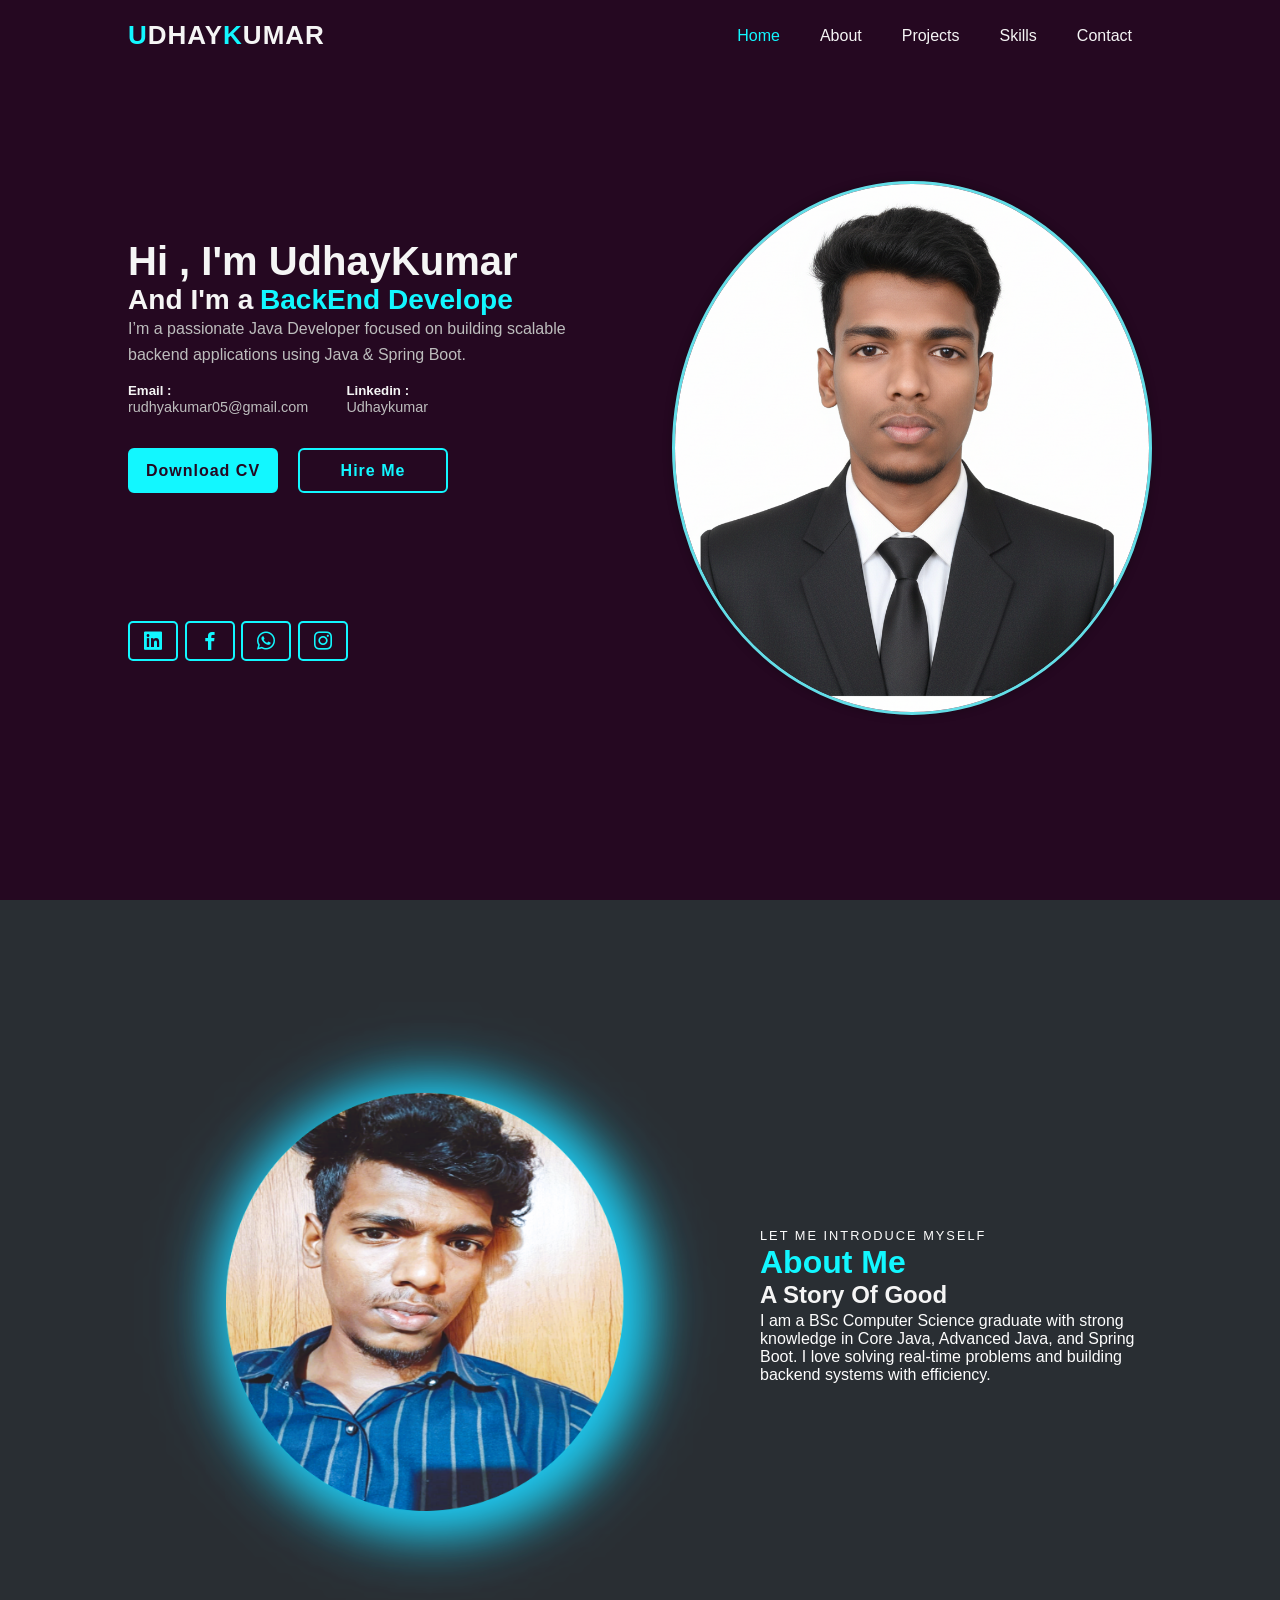
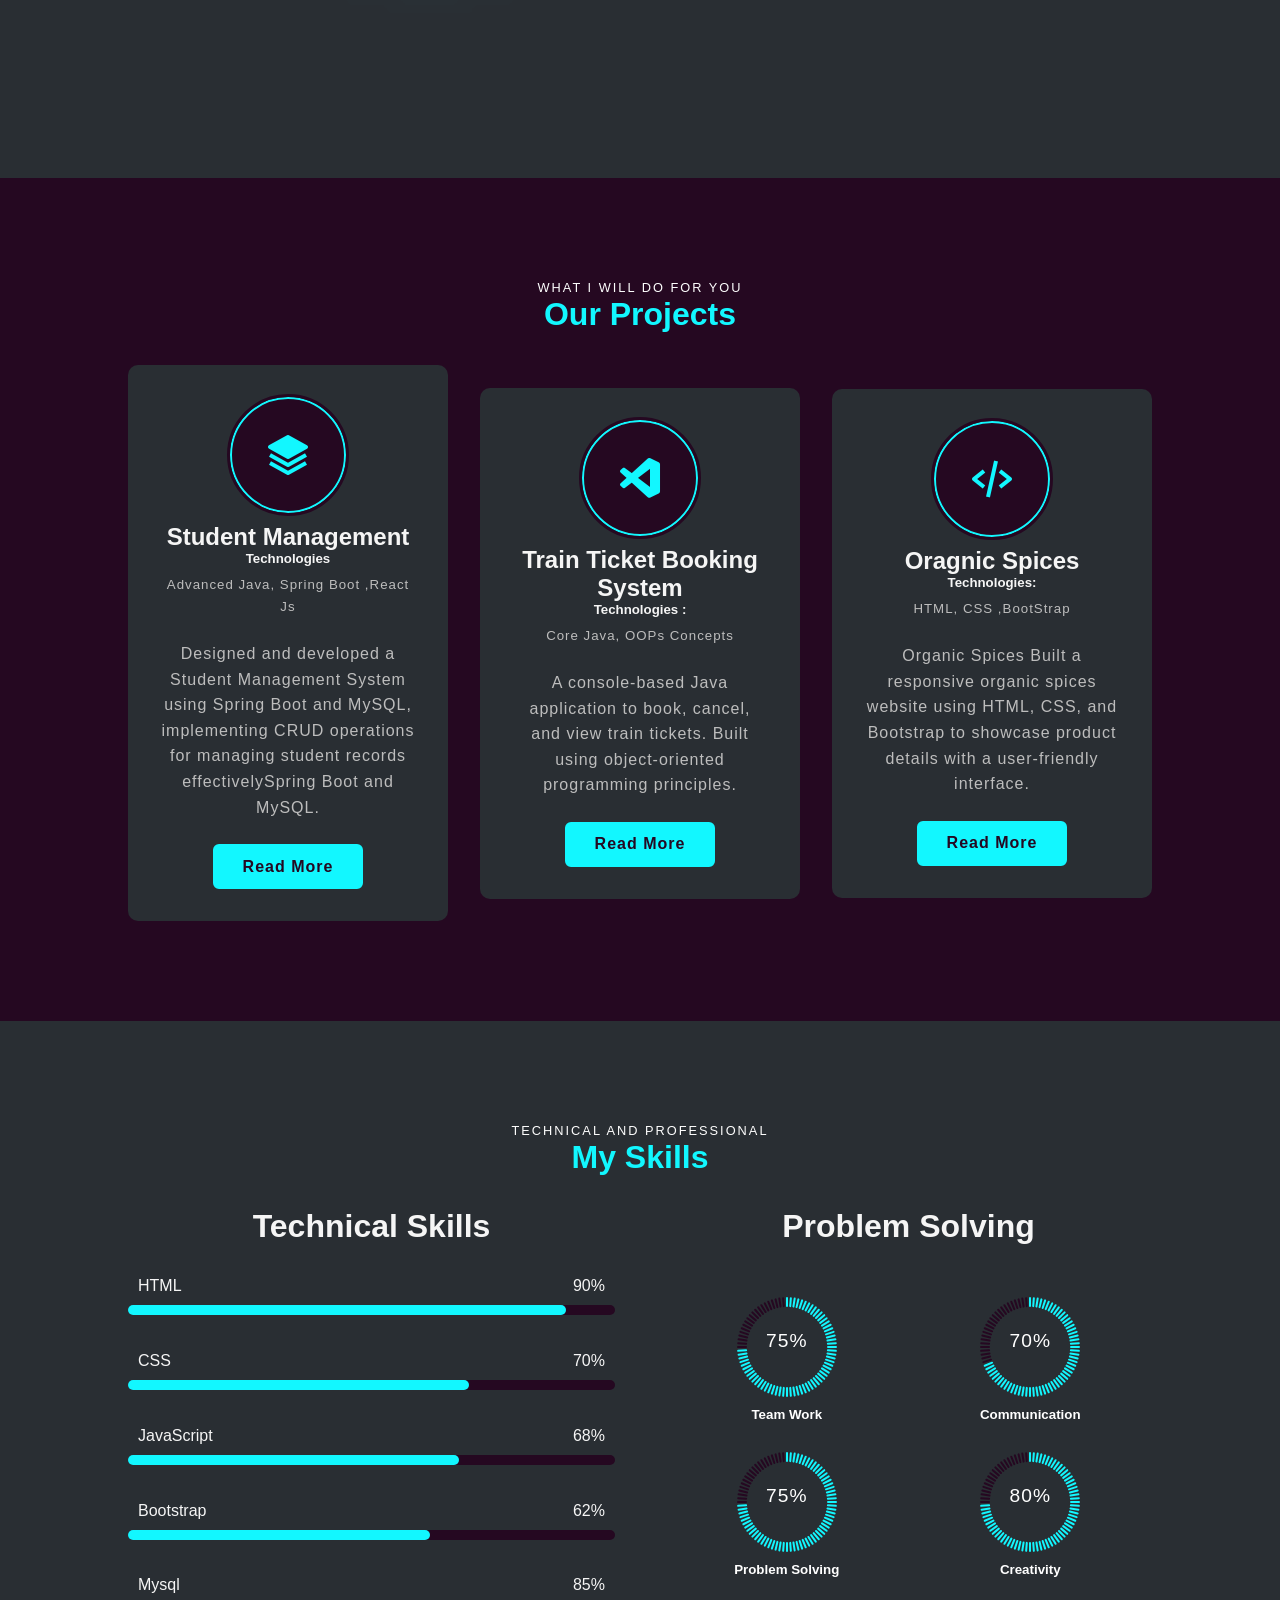
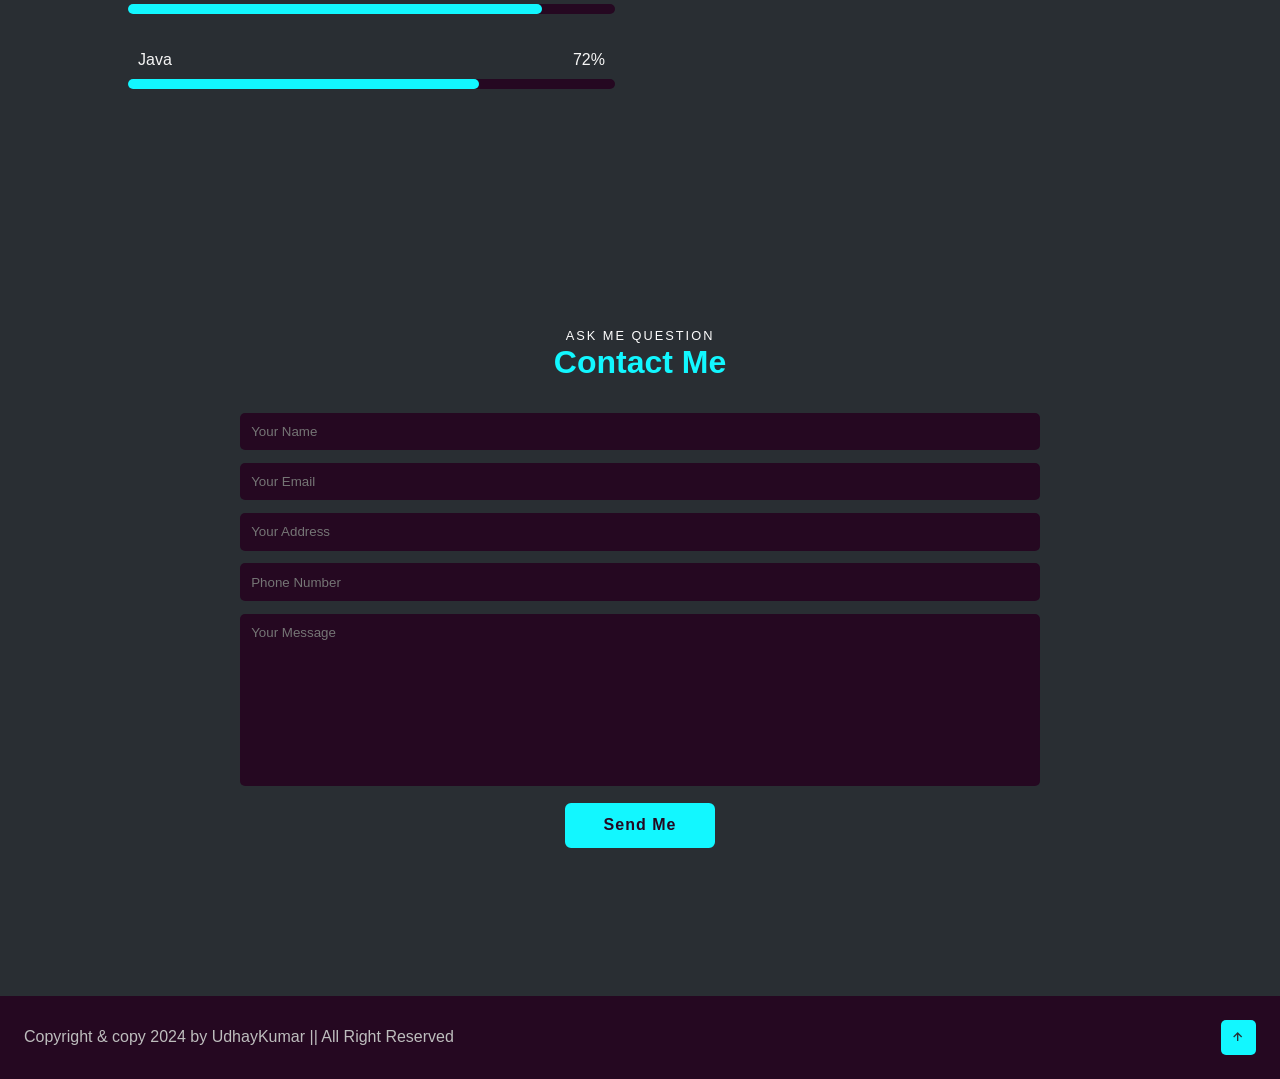
<file: index.html>
<!DOCTYPE html>
<html lang="en">
<head>
    <meta charset="UTF-8">
    <meta name="viewport" content="width=device-width, initial-scale=1.0">
    <link rel="stylesheet" href="Portfolio.css">
    <link href='https://unpkg.com/boxicons@2.1.4/css/boxicons.min.css' rel='stylesheet'>
    <title>Portfolio</title>
</head>
<body>
    <!-- *******HEADER ********* -->
      <header>
        <div class="logo"><span>U</span>DHAY<span>K</span>UMAR</div>
         <ul class="navlist">
            <li><a href="#home">Home</a></li>
            <li><a href="#about">About</a></li>
            <li><a href="#services">Projects</a></li>
            <li><a href="#skills">Skills</a></li>
            <li><a href="#contact">Contact</a></li>
         </ul>
        <div id="menu-icon" class="bx bx-menu"></div>
      </header>
      <!-- ******Home Section******** -->

        <section id="home" class="home">
          <div class="home-content">
            <h1>Hi , I'm UdhayKumar</h1>
            <div class="change-text">
            <h3>And I'm a</h3>
             <h3>
                <span class="word">FrontEnd&nbsp; Developer</span>
                <span class="word">BackEnd&nbsp; Developer</span>
                <span class="word">Java&nbsp; Full Stack&nbsp; Developer</span>
              </h3> 
              </div>
             <p>I’m a passionate Java Developer focused on building scalable backend applications using Java & Spring Boot.

             </p>
            <div class="info-box">
              <div class="email-info">
                <h5>Email :</h5>
                <span>rudhyakumar05@gmail.com</span>
              </div>
              <div class="behance-info">
                <h5>Linkedin :</h5>
                <span>Udhaykumar</span>
              </div>
            </div>
            <div class="btn-box">
              <a href="UdhyaKuamr_Bsc_CS_2023_JavaDeveloper.pdf" class="btn">Download CV</a>
              <a href="#" class="btn">Hire Me</a>
            </div>
            <div class="social-icons">
              <a href="https://www.linkedin.com/in/r-udhay-kumar/" target="_blank"><i class='bx bxl-linkedin-square'></i></a>
              <a href="https://www.facebook.com/profile.php?id=100055450280939" target="_blank"><i class='bx bxl-facebook' ></i></a>
              <a href="http://wa.me/6305179536"><i class='bx bxl-whatsapp' ></i></a>
              <a href="https://www.instagram.com/idiot_udhay_07/" target="_blank"><i class='bx bxl-instagram' ></i></a>
            </div>
          </div>
          <div class="home-image">
            <div class="img-box">
              <img src="photo.png" alt="Photo">
            </div>
          </div>
        </section>


<!-- About Section--------------------------------------------------- -->

  <section id="about" class="about">
    <div class="img-about">
      <img src="Screenshot 2024-07-31 162415.png" alt="photo">
     </div>
    </div>
    
    <div class="about-content">
      <span>Let Me Introduce Myself</span>
      <h2>About Me</h2>
      <h3>A Story Of Good</h3>
      <p>I am a BSc Computer Science graduate with strong knowledge in Core Java, Advanced Java, and Spring Boot. I love solving real-time problems and building backend systems with efficiency.</p>
         <div class="btn-box">
          <!--<a href="#" class="btn">Read More!</a> ---->
         </div>
    </div>

  </section>

<!-- ourservice Section--------------------------------------------------- -->

     <section id="services" class="services">
      <div class="main-text">

        <span>What i will do for you</span>
        <h2>Our Projects</h2>
      </div>

     <div class="section-services">
      <div class="service-box">
        <i class='bx bxs-layer service-icon'></i>
        <h3>Student Management</h3>
        <h5>Technologies <p>Advanced Java, Spring Boot ,React Js</p></h5>
        <p> Designed and developed a Student Management System using Spring Boot and MySQL, implementing
          CRUD operations for managing student records effectivelySpring Boot and MySQL.</p>
           <div class="btn-box service-btn">
           <a href="#" class="btn">Read More</a>
           </div>
      </div>
      <div class="service-box">
        <i class='bx bxl-visual-studio service-icon'></i>
        <h3> Train Ticket Booking System </h3>
        <h5>Technologies :<p>Core Java, OOPs Concepts </p></h5>
        <p>A console-based Java application to book, cancel, and view train tickets. Built using object-oriented programming principles.
        </p>
           <div class="btn-box service-btn">
           <a href="https://github.com/UdhyaKumar-R/RailwayReservationSystem" class="btn">Read More</a>
           </div>
      </div>


      <div class="service-box">
        <i class='bx bx-code-alt service-icon'></i>
        <h3>Oragnic Spices</h3>
        <h5>Technologies:<p>HTML, CSS ,BootStrap</p></h5>
        <p>Organic Spices Built a responsive organic spices website using HTML, CSS, and Bootstrap to showcase
          product details with a user-friendly interface.</p>
           <div class="btn-box service-btn">
           <a href="#" class="btn">Read More</a>
           </div>
      </div>

     </div>

     </section>


<!-- Skills  Section--------------------------------------------------- -->
  
     <section id="skills" class="skills">
      <div class="main-text">
        <span>Technical and professional</span>
        <h2>My Skills</h2>
      </div>
      <div class="skill-main"> 
        <div class="skill-left">
          <h3>Technical Skills</h3>
          <div class="skill-bar">
            <div class="info">
              <p>HTML</p>
              <P>90%</P>
            </div>
            <div class="bar">
              <span class="html"></span>
            </div>
          </div>


          <div class="skill-bar">
            <div class="info">
              <p>CSS</p>
              <P>70%</P>
            </div>
            <div class="bar">
              <span class="css"></span>
            </div>
          </div>

          <div class="skill-bar">
            <div class="info">
              <p>JavaScript</p>
              <P>68%</P>
            </div>
            <div class="bar">
              <span class="javascript"></span>
            </div>
          </div>

          <div class="skill-bar">
            <div class="info">
              <p>Bootstrap</p>
              <P>62%</P>
            </div>
            <div class="bar">
              <span class="bootstrap"></span>
            </div>
          </div>

          <div class="skill-bar">
            <div class="info">
              <p>Mysql</p>
              <P>85%</P>
            </div>
            <div class="bar">
              <span class="mysql"></span>
            </div>
          </div>

          <div class="skill-bar">
            <div class="info">
              <p>Java</p>
              <P>72%</P>
            </div>
            <div class="bar">
              <span class="java"></span>
            </div>
          </div>
        </div>
        <div class="skill-right">
          <h3>Problem Solving</h3>
          <div class="professional">
            <div class="box">
              <div class="circle" data-dots="80" data-percent="75"></div>
              <div class="text">
                <big>75%</big>
                <small>Team Work</small>
              </div>
            </div>
            
            <div class="box">
              <div class="circle" data-dots="80" data-percent="70"></div>
              <div class="text">
                <big>70%</big>
                <small>Communication</small>
              </div>
            </div>

            <div class="box">
              <div class="circle" data-dots="80" data-percent="75"></div>
              <div class="text">
                <big>75%</big>
                <small>Problem Solving</small>
              </div>
            </div>

            <div class="box">
              <div class="circle" data-dots="80" data-percent="75"></div>
              <div class="text">
                <big>80%</big>
                <small>Creativity</small>
              </div>
            </div>

          </div>
        </div>
      </div>
     </section>

     <!-- Contact information-------------------------------------------- -->
         
     <section id="contact" class="contact">
      <div class="main-text">
        <span>Ask Me Question</span>
        <h2>Contact Me</h2>
      </div>
      <form action="#">
        <input type="text" placeholder="Your Name">
        <input type="text" placeholder="Your Email">
        <input type="text" placeholder="Your Address">
        <input type="number" placeholder="Phone Number">
        <textarea name="" id="" cols="30" rows="10" placeholder="Your Message"></textarea>
        <div class="btn-box formBtn">
          <button type="submit" class="btn">Send Me</button>
        </div>
      </form>
     </section>

    <!-- footer-------------------------------------------------------------- -->
        <footer>
       <p>Copyright & copy 2024 by UdhayKumar  || All Right Reserved</p>
       <a href="#home"><i class='bx bx-up-arrow-alt'></i></a>
      </footer>
    <script src="Portfolio.js"></script>
</body>
</html>
</file>
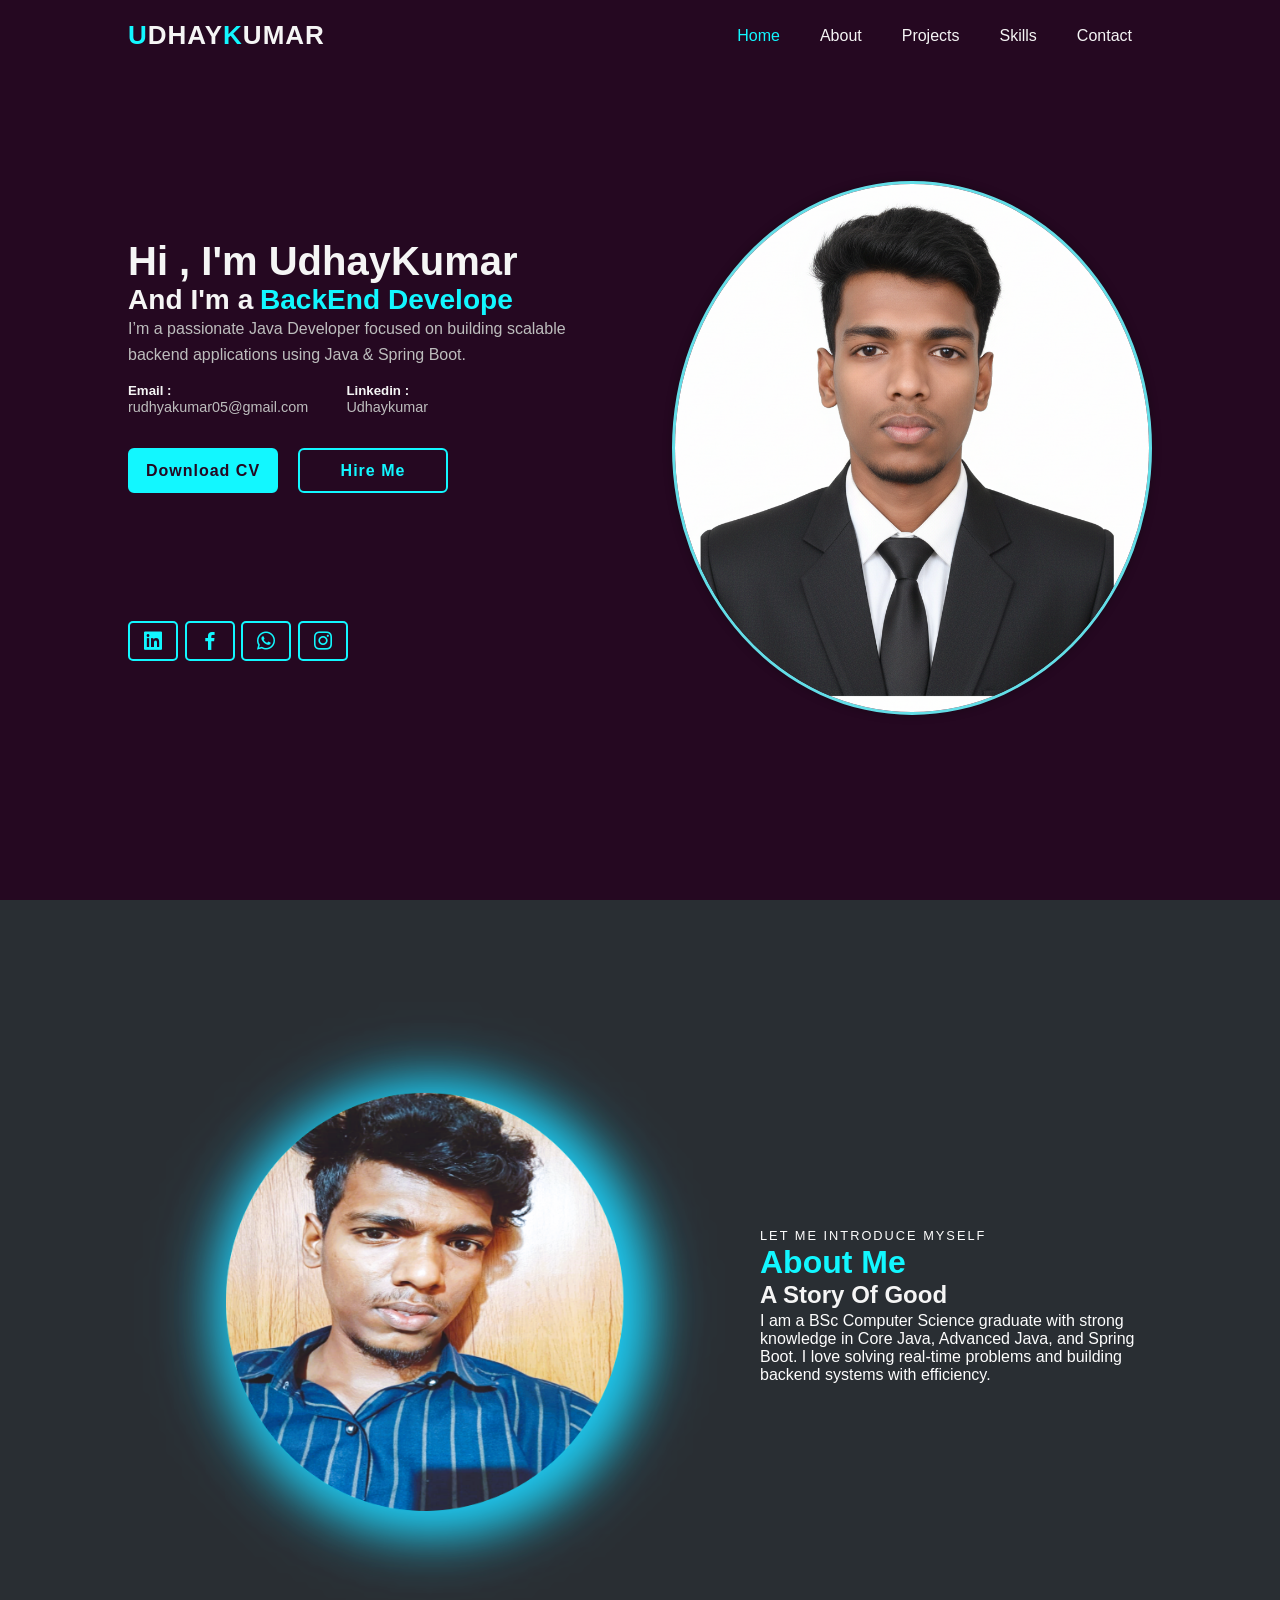
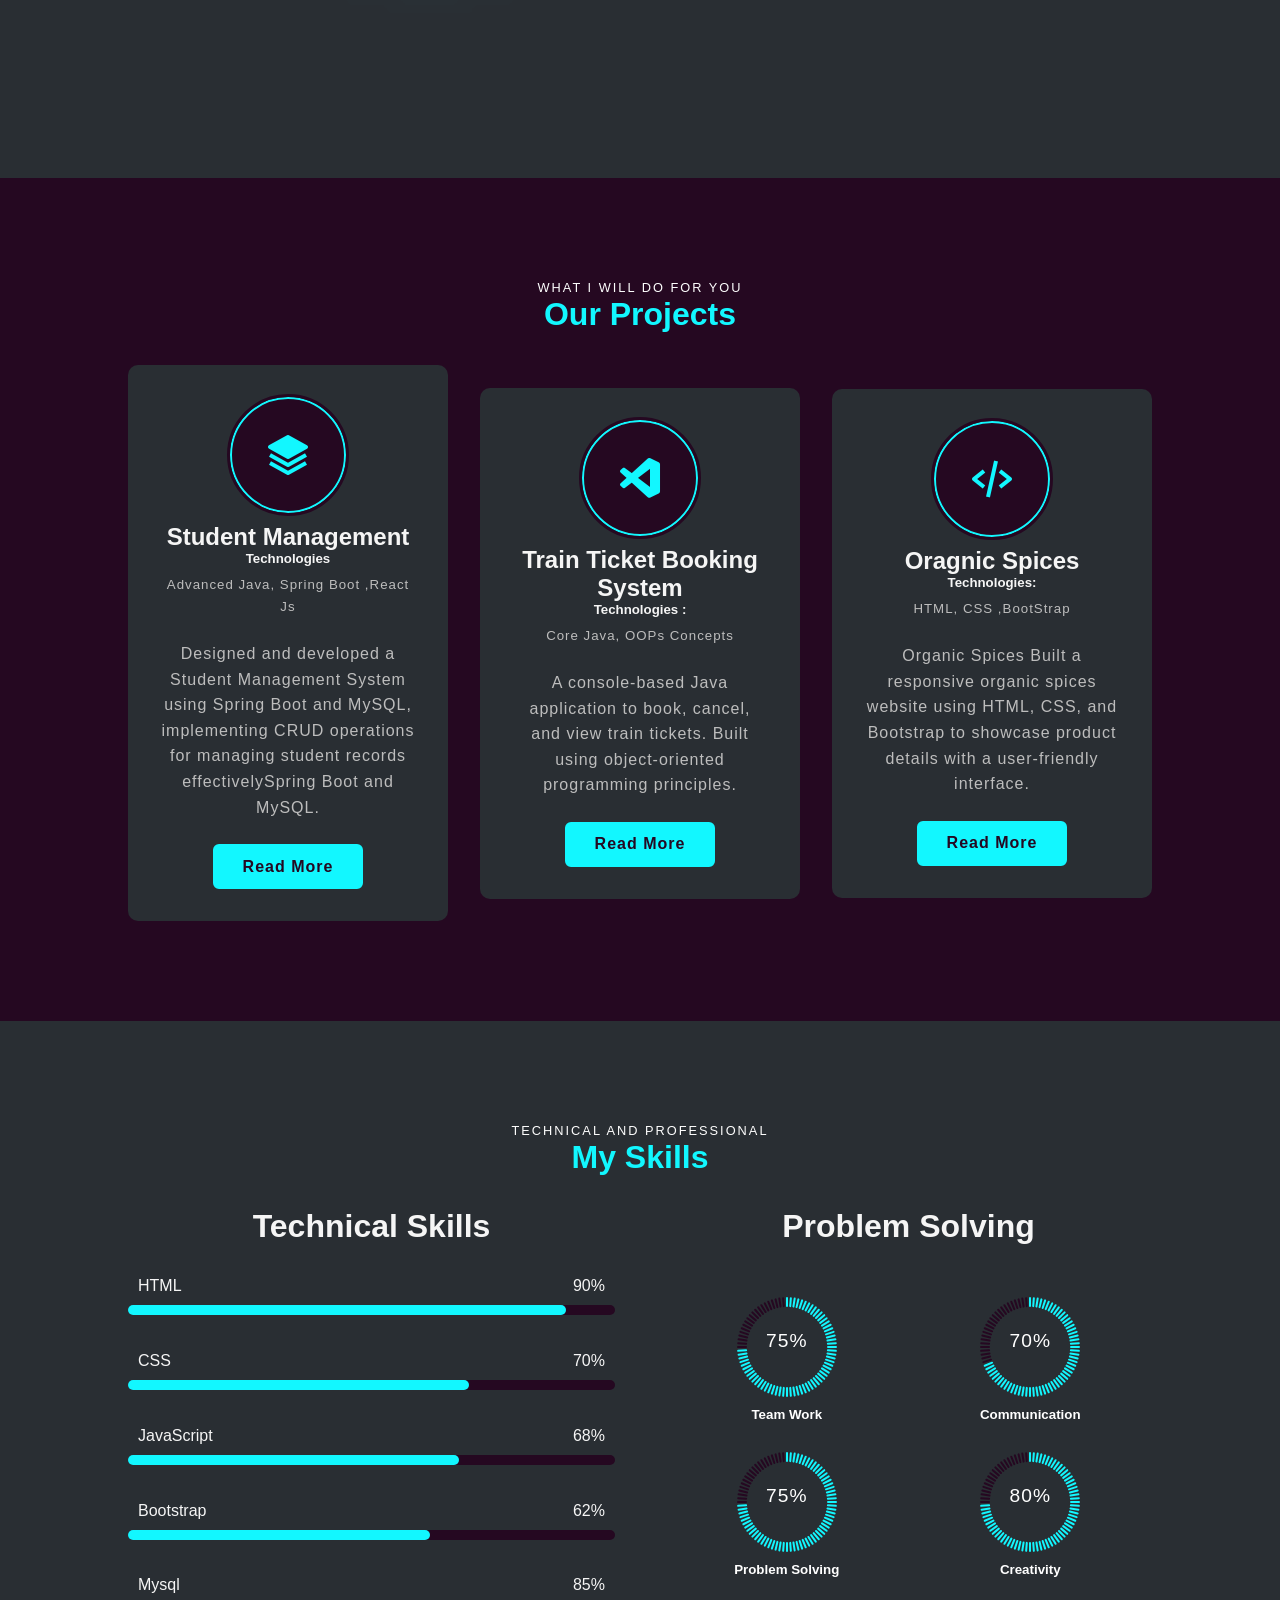
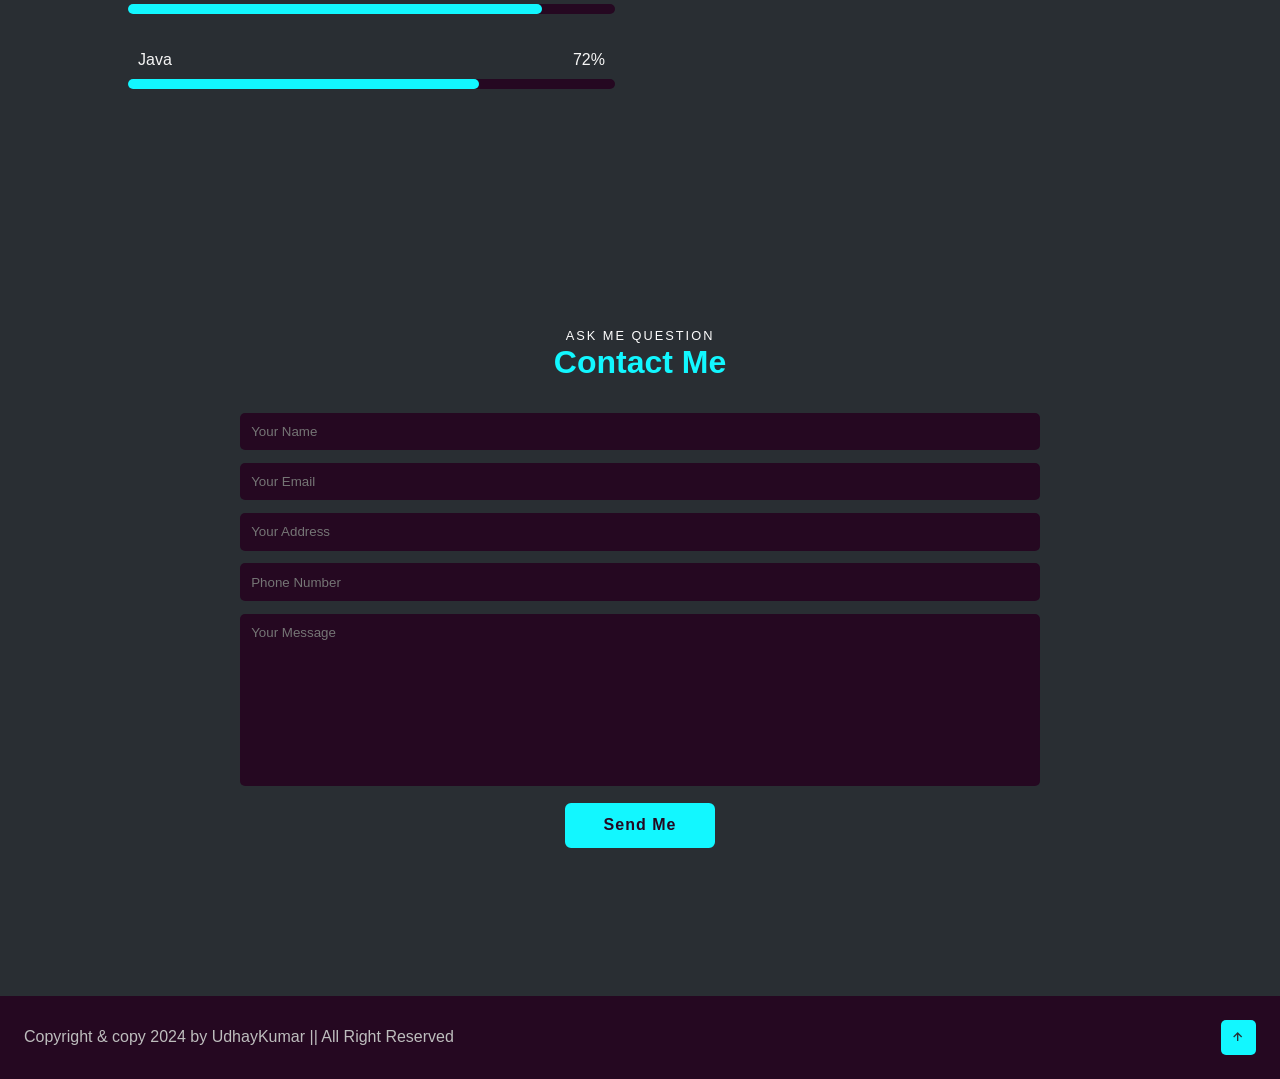
<file: Portfolio.html>
<!DOCTYPE html>
<html lang="en">
<head>
    <meta charset="UTF-8">
    <meta name="viewport" content="width=device-width, initial-scale=1.0">
    <link rel="stylesheet" href="Portfolio.css">
    <link href='https://unpkg.com/boxicons@2.1.4/css/boxicons.min.css' rel='stylesheet'>
    <title>Portfolio</title>
</head>
<body>
    <!-- *******HEADER ********* -->
      <header>
        <div class="logo"><span>U</span>DHAY<span>K</span>UMAR</div>
         <ul class="navlist">
            <li><a href="#home">Home</a></li>
            <li><a href="#about">About</a></li>
            <li><a href="#services">Projects</a></li>
            <li><a href="#skills">Skills</a></li>
            <li><a href="#contact">Contact</a></li>
         </ul>
        <div id="menu-icon" class="bx bx-menu"></div>
      </header>
      <!-- ******Home Section******** -->

        <section id="home" class="home">
          <div class="home-content">
            <h1>Hi , I'm UdhayKumar</h1>
            <div class="change-text">
            <h3>And I'm a</h3>
             <h3>
                <span class="word">FrontEnd&nbsp; Developer</span>
                <span class="word">BackEnd&nbsp; Developer</span>
                <span class="word">Java&nbsp; Full Stack&nbsp; Developer</span>
              </h3> 
              </div>
             <p>I’m a passionate Java Developer focused on building scalable backend applications using Java & Spring Boot.

             </p>
            <div class="info-box">
              <div class="email-info">
                <h5>Email :</h5>
                <span>rudhyakumar05@gmail.com</span>
              </div>
              <div class="behance-info">
                <h5>Linkedin :</h5>
                <span>Udhaykumar</span>
              </div>
            </div>
            <div class="btn-box">
              <a href="UdhyaKuamr_Bsc_CS_2023_JavaDeveloper.pdf" class="btn">Download CV</a>
              <a href="#" class="btn">Hire Me</a>
            </div>
            <div class="social-icons">
              <a href="https://www.linkedin.com/in/r-udhay-kumar/" target="_blank"><i class='bx bxl-linkedin-square'></i></a>
              <a href="https://www.facebook.com/profile.php?id=100055450280939" target="_blank"><i class='bx bxl-facebook' ></i></a>
              <a href="http://wa.me/6305179536"><i class='bx bxl-whatsapp' ></i></a>
              <a href="https://www.instagram.com/idiot_udhay_07/" target="_blank"><i class='bx bxl-instagram' ></i></a>
            </div>
          </div>
          <div class="home-image">
            <div class="img-box">
              <img src="photo.png" alt="Photo">
            </div>
          </div>
        </section>


<!-- About Section--------------------------------------------------- -->

  <section id="about" class="about">
    <div class="img-about">
      <img src="Screenshot 2024-07-31 162415.png" alt="photo">
     </div>
    </div>
    
    <div class="about-content">
      <span>Let Me Introduce Myself</span>
      <h2>About Me</h2>
      <h3>A Story Of Good</h3>
      <p>I am a BSc Computer Science graduate with strong knowledge in Core Java, Advanced Java, and Spring Boot. I love solving real-time problems and building backend systems with efficiency.</p>
         <div class="btn-box">
          <!--<a href="#" class="btn">Read More!</a> ---->
         </div>
    </div>

  </section>

<!-- ourservice Section--------------------------------------------------- -->

     <section id="services" class="services">
      <div class="main-text">

        <span>What i will do for you</span>
        <h2>Our Projects</h2>
      </div>

     <div class="section-services">
      <div class="service-box">
        <i class='bx bxs-layer service-icon'></i>
        <h3>Student Management</h3>
        <h5>Technologies <p>Advanced Java, Spring Boot ,React Js</p></h5>
        <p> Designed and developed a Student Management System using Spring Boot and MySQL, implementing
          CRUD operations for managing student records effectivelySpring Boot and MySQL.</p>
           <div class="btn-box service-btn">
           <a href="#" class="btn">Read More</a>
           </div>
      </div>
      <div class="service-box">
        <i class='bx bxl-visual-studio service-icon'></i>
        <h3> Train Ticket Booking System </h3>
        <h5>Technologies :<p>Core Java, OOPs Concepts </p></h5>
        <p>A console-based Java application to book, cancel, and view train tickets. Built using object-oriented programming principles.
        </p>
           <div class="btn-box service-btn">
           <a href="https://github.com/UdhyaKumar-R/RailwayReservationSystem" class="btn">Read More</a>
           </div>
      </div>


      <div class="service-box">
        <i class='bx bx-code-alt service-icon'></i>
        <h3>Oragnic Spices</h3>
        <h5>Technologies:<p>HTML, CSS ,BootStrap</p></h5>
        <p>Organic Spices Built a responsive organic spices website using HTML, CSS, and Bootstrap to showcase
          product details with a user-friendly interface.</p>
           <div class="btn-box service-btn">
           <a href="#" class="btn">Read More</a>
           </div>
      </div>

     </div>

     </section>


<!-- Skills  Section--------------------------------------------------- -->
  
     <section id="skills" class="skills">
      <div class="main-text">
        <span>Technical and professional</span>
        <h2>My Skills</h2>
      </div>
      <div class="skill-main"> 
        <div class="skill-left">
          <h3>Technical Skills</h3>
          <div class="skill-bar">
            <div class="info">
              <p>HTML</p>
              <P>90%</P>
            </div>
            <div class="bar">
              <span class="html"></span>
            </div>
          </div>


          <div class="skill-bar">
            <div class="info">
              <p>CSS</p>
              <P>70%</P>
            </div>
            <div class="bar">
              <span class="css"></span>
            </div>
          </div>

          <div class="skill-bar">
            <div class="info">
              <p>JavaScript</p>
              <P>68%</P>
            </div>
            <div class="bar">
              <span class="javascript"></span>
            </div>
          </div>

          <div class="skill-bar">
            <div class="info">
              <p>Bootstrap</p>
              <P>62%</P>
            </div>
            <div class="bar">
              <span class="bootstrap"></span>
            </div>
          </div>

          <div class="skill-bar">
            <div class="info">
              <p>Mysql</p>
              <P>85%</P>
            </div>
            <div class="bar">
              <span class="mysql"></span>
            </div>
          </div>

          <div class="skill-bar">
            <div class="info">
              <p>Java</p>
              <P>72%</P>
            </div>
            <div class="bar">
              <span class="java"></span>
            </div>
          </div>
        </div>
        <div class="skill-right">
          <h3>Problem Solving</h3>
          <div class="professional">
            <div class="box">
              <div class="circle" data-dots="80" data-percent="75"></div>
              <div class="text">
                <big>75%</big>
                <small>Team Work</small>
              </div>
            </div>
            
            <div class="box">
              <div class="circle" data-dots="80" data-percent="70"></div>
              <div class="text">
                <big>70%</big>
                <small>Communication</small>
              </div>
            </div>

            <div class="box">
              <div class="circle" data-dots="80" data-percent="75"></div>
              <div class="text">
                <big>75%</big>
                <small>Problem Solving</small>
              </div>
            </div>

            <div class="box">
              <div class="circle" data-dots="80" data-percent="75"></div>
              <div class="text">
                <big>80%</big>
                <small>Creativity</small>
              </div>
            </div>

          </div>
        </div>
      </div>
     </section>

     <!-- Contact information-------------------------------------------- -->
         
     <section id="contact" class="contact">
      <div class="main-text">
        <span>Ask Me Question</span>
        <h2>Contact Me</h2>
      </div>
      <form action="#">
        <input type="text" placeholder="Your Name">
        <input type="text" placeholder="Your Email">
        <input type="text" placeholder="Your Address">
        <input type="number" placeholder="Phone Number">
        <textarea name="" id="" cols="30" rows="10" placeholder="Your Message"></textarea>
        <div class="btn-box formBtn">
          <button type="submit" class="btn">Send Me</button>
        </div>
      </form>
     </section>

    <!-- footer-------------------------------------------------------------- -->
        <footer>
       <p>Copyright & copy 2024 by UdhayKumar  || All Right Reserved</p>
       <a href="#home"><i class='bx bx-up-arrow-alt'></i></a>
      </footer>
    <script src="Portfolio.js"></script>
</body>
</html>
</file>
<file: Portfolio.css>
*{
    padding: 0;
    margin: 0;
    box-sizing: border-box;
    list-style: none;
    scroll-behavior: smooth;
    text-decoration: none;
    font-family: 'popins',sans-serif;
}
:root{
    --text-color:#f5f5f5;
    --hover-color:#12f7ff;
    --bg-color:#250821;
    --secon-bg-color:#292e33;
    --big-font:2.5rem;
    --normal-font:2rem;
    --neon-box-shadow:#0 0 .5rem #12f7ff;
    --h2-font:3rem;
    --font-neon-text-shadow:0 0 10px rgba(18,247,255,0.3),
    0 0 20px rgba(18,247,255,0.3),
    0 0 30px rgba(18,247,255,0.3),
    0 0 40px rgba(18,247,255,0.3),
    0 0 50px rgba(18,247,255,0.3),
    0 0 70px rgba(18,247,255,0.3),
    0 0 80px rgba(18,247,255,0.3),
    0 0 100px rgba(18,247,255,0.3),                          
    0 0 150px rgba(18,247,255,0.3);                            

}



::-webkit-scrollbar{
    height: 0;
    width: .5rem;
}

::-webkit-scrollbar-track{
    background: var(--secon-bg-color);
}
::-webkit-scrollbar-thumb{
    background: var(--hover-color);
    border-radius: 5rem;
}







body{
    font-family: "poppins",sans-serif;
    background-color: var(--bg-color);
    color: var(--text-color);
}
header{
    position: fixed;
    top: 0;
    left: 0;
    z-index: 1000;
    border-bottom: 1px solid transparent;
    display: flex;
    align-items: center;
    justify-content: space-between;
    width: 100%;
  padding: 20px 10%;
}

header.sticky{
    background: var(--secon-bg-color);
    border-bottom: 1px solid var(--secon-bg-color);
    padding: 12px 10%;
}

.logo{
    font-size: 26px;
    font-weight: 700;
    letter-spacing: 1px;
}
span{
    color: var(--hover-color);
}
.navlist{
    display: flex;
}
.navlist a{
    color: var(--text-color);
    font-weight: 500;
    padding: 10px 20px;
}
.navlist a:hover{
    color: var(--hover-color);
    text-shadow:0 0 10px rgba(18,247,255,0.6),
    0 0 20px rgba(18,247,255,0.6),
    0 0 30px rgba(18,247,255,0.6),
    0 0 40px rgba(18,247,255,0.6),
    0 0 50px rgba(18,247,255,0.6),
    0 0 70px rgba(18,247,255,0.6),
    0 0 80px rgba(18,247,255,0.6),
    0 0 100px rgba(18,247,255,0.6),                            
    0 0 150px rgba(18,247,255,0.6); ;
}

.navlist a.active{
    color: var(--hover-color);
}

#menu-icon{
    font-size: 1.8rem;
    z-index: 10001;
    cursor: pointer;
    margin-left: 25px;
    background: var(--hover-color);
    border-radius: 3px;
    color: var(--secon-bg-color);
    display: none;
}
section{
    padding: 100px 10%;
}
.home{
    min-height: 100vh;
    height: 100%;
    width: 100%;
    display: grid;
    grid-template-columns: repeat(2  ,1fr);
    align-items: center;
    grid-gap: 4em;
}
 .home-content{
    max-width: 600px;
}
.home-content h1{
    font-size: var(--big-font);
    font-weight: 700;
}
.change-text{
    font-size: 1.5rem;
    font-weight: 600;
} 
.change-text h3{
  display: inline-flex;
  margin: 0;
  vertical-align: top;
}
 .change-text h3 .word{
    position: absolute;
    display: flex;
    opacity: 0;
}
.change-text h3 .word .letter{
    transform-origin: center center 25px;
}
.change-text h3 .word .letter.out{
    transform: rotateX(90deg);
    transition: 0.32s cubic-bezier(0.6,0,0.7,0.2); 
}
 
.change-text h3 .word .letter.in{
    transition: 0.38s ease;
}
.change-text h3 .word .letter.behind{
   transform: rotateX(-90deg);
}  
.home-content p{
  color: #bdbdbd;
  line-height: 1.6;
}
.info-box{
    display: inline-flex;
    justify-content: space-between;
    align-items: center;
    width: 300px;
    margin: 1rem 0 2rem;
}
.info-box span{
    font-size: .9rem;
    color: #bdbdbd;
}
/* **************Btn ************** */
.btn-box{
    display: flex;
    justify-content: space-between;
    width: 320px;
    height: 45px;
}
.btn-box .btn{
    display: inline-flex;
    justify-content: center;
    align-items: center;
    width:150px;
    height: 100%;
    background: var(--hover-color);
    color: var(--bg-color);
    font-size: 1rem;
    letter-spacing: 1px;
    font-weight:600 ;
    transition: .6s;
    box-shadow: var(--neon-box-shadow);
    border-radius: 6px;
    position: relative; overflow: hidden;
    z-index: 1;
    border: 2px solid var(--hover-color);
}
.btn:hover{
    color: var(--hover-color);
}
.btn::before{
    content: "";
    position: absolute;
    top: 0;
    left: 0;
    background: var(--bg-color);
    width: 0;
    height: 100%;
    z-index: -1;
    transition: .4s;
}
.btn:hover::before{
    width: 100%;
}
.btn:nth-child(2){
    background: var(--bg-color);
    color: var(--hover-color);
}
.btn:nth-child(2):hover{
color: var(--bg-color);
}
.btn:nth-child(2)::before{
    background: var(--hover-color);
}
/* **************ICONS*************** */
.social-icons{
    margin-top:8rem ;
    display: flex;
    justify-content: space-between;
    width: 220px;
    height: 40px;
}

.social-icons a{
    display: inline-flex;
    width:50px;
    height: 100%;
    justify-content: center;
    align-items: center;
    background:var(--bg-color);
    color: var(--hover-color);
    border: 2px solid var(--hover-color);
    transition: .6s;
    box-shadow: 0 0 0.3rem0#12f7ff;
    border-radius: 5px;
    position: relative;
    z-index: 1;
    overflow: hidden;
}
.social-icons a i{
    font-size: 1.5rem;
}

.social-icons a:hover{
    color:var(--bg-color);
}

.social-icons a::before{
    content: "";
    position: absolute;
    left: 0;
    top: 0;
    width: 0;
    height: 100%;
    background: var(--hover-color);
    transition:.6s;
    z-index: -1;

}
.social-icons a:hover::before{
    width: 100%;
}


.home-image{
    position: relative;
}
.img-box{
    text-align: end;
}
.img-box img{
    width: 100%;
}
 .img-box img {
  width: 100%;       /* adjust size as you like */
  height: 100%;      /* make height equal to width for perfect circle */
  border-radius: 50%; /* makes the image round */
  object-fit: cover;  /* keeps image properly cropped inside circle */
  border: 3px solid #63dee7; /* optional white border */
  box-shadow: 0 0 10px rgba(0, 0, 0, 0.3); /* optional shadow */
} 






/* ********ABOUT ME****************** */

.about{
    display: flex;
    justify-content: center;
    align-items: center;
    grid-gap: 2em;
    background: var(--secon-bg-color);
}

.about .img-about{
    text-align: center;
    position: relative;
}
.about .img-about img{
    max-width: 600px;
}
.about-content span{
    color: #fdfdfd;
    font-size: .8rem;
    font-weight: 200;
    letter-spacing: 2px;
    text-transform: uppercase;
}
.about-content h2{
    color: var(--hover-color);
    font-weight: 700;
    font-size: var(--normal-font);
}
.about-content h3{
    font-weight: 600;
    font-size: 1.5rem;
    margin-bottom: .2rem;
}
.about-content p{
    color: #fdfdfd;
    font-weight: 300;
    margin-bottom: 1.5rem;
}


/* **********Services**************** */

.main-text{
    width: 100%;
    text-align: center;
    margin-bottom: 2rem;
    color: var(--hover-color);
}

.main-text h2{
    font-weight: 700;
    font-size: var(--normal-font);
}
.main-text span{
    color: #fdfdfd;
    font-size: .8rem;
    font-weight: 200;
    letter-spacing: 2px;
    text-transform: uppercase;
}

 .section-services{
  display: flex;
  justify-content: center;
  align-items: center;
  flex-wrap: wrap;
  grid-gap: 2rem;
}

.section-services .service-box{
    flex: 1  1  18rem;
    padding: 2rem 2rem 2rem;
    text-align: center;
    background: var(--secon-bg-color);
    transition: transform .4s;
    border-radius: 10px;
}
.service-btn{
  width:auto;
  justify-content: center;
}
.service-box:hover{
    transform: translateY(-.7rem);
}
.service-icon{
    border: 2px solid var(--hover-color);
    padding: 2rem;
    background: var(--bg-color);
    display: flex;
    align-items: center;
    font-size: 3rem;
    border-radius: 50%;
    position: relative;
    color: var(--hover-color);
    box-shadow: var(--neon-box-shadow);
    outline: 3px solid var(--bg-color);
}
.service-box h3{
  margin-top: 10px;
  font-size: 1.5rem;
}
.service-box p{
    margin: .5rem 0 1.5rem 0;
    font-weight: 300;
    letter-spacing: 1px;
    color: #bdbdbd;
    line-height: 1.6;
}



/* Skills ****************************************************** */


.skills{
    background: var(--secon-bg-color);
}

.skill-main{
    width: 100%;
    display: grid;
    grid-template-columns: repeat(2,1fr);
    grid-row-gap: 30px;
     grid-column-gap: 50px; 
}
 .skill-bar{
    margin-bottom: 2.3rem;
 }

 .skill-main h3{
    margin-bottom: 2rem;
    font-size: var(--normal-font);
    text-align: center;
 }
 .skill-left .skill-bar .info{
    display: flex;
    justify-content: space-between;
    align-items: center;
    padding: 0 10px;
 }
 .skill-left .skill-bar .bar{
    width: 100%;
    height: 10px;
    background-color: var(--bg-color);
    border-radius: 25px;
    margin-top: 10px;
    position: relative;
 }
 .skill-bar .bar span{
    width: 50%;
    height: 100%;
    position: absolute;
    left: 0;
    background: var(--hover-color);
    border-radius: 25px;
    box-shadow: var(--neon-box-shadow);
 }
 .skill-bar .bar .html{
    width: 90%;
    animation: html 3s;
 }
 .skill-bar .bar .css{
    width: 70%;
    animation: css 3s;
 }
 .skill-bar .bar .javascript{
    width: 68%;
    animation: javascript 4s;
 }
 .skill-bar .bar .bootstrap{
    width: 62%;
    animation: bootstrap 5s;
 }
 .skill-bar .bar .mysql{
    width: 85%;
    animation: mysql 6s;
 }
 .skill-bar .bar .java{
    width: 72%;
    animation: java 7s;
 }

 
 @keyframes html{
    0%{
        width: 0%;
    }
    100%{
        width: 90%;
    }
 }
 @keyframes css{
    0%{
        width: 0%;
    }
    100%{
        width: 70%;
    }
 }
 
 @keyframes javascript{
    0%{
        width: 0%;
    }
    100%{
        width: 68%;
    }
 }
 
 @keyframes bootstrap{
    0%{
        width: 0%;
    }
    100%{
        width: 62%;
    }
 }
 
 @keyframes mysql{
    0%{
        width: 0%;
    }
    100%{
        width: 85%;
    }
 }
 
 @keyframes java{
    0%{
        width: 0%;
    }
    100%{
        width: 72%;
    }
 }


 /* Professional skills********************************* */
 .professional{
    display: grid;
    grid-template-columns: 1fr 1fr;
 }
 .box{
    position: relative;
    margin: 10px 0;
    flex: 1 1 15rem;
    
 }
  .box .text {
    text-align: center;
    color: #fff;
    font-size: 1rem;
 }
 .box .text big{
   font: 400;
   letter-spacing: 1px;
   position: absolute;
   top: 40%;
   left: 50%;
   transform: translate(-50% ,-50%);
 }
 .box .text small{
    display: block;
    font-weight: 600;
 } 
 .circle{
    width: 100%;
    height: 120px;
    display: flex;
    justify-content: center;
    align-items: center;
}
.circle .points{
    width: 2px;
    height: 10px;
    background-color: var(--bg-color);
    position: absolute;
    border-radius: 3px;
   transform: rotate(calc(var(--i)*var(--rot))) translateY(-45px);
}
.points.marked{
    animation: glow 0.04s linear forwards ;
    animation-delay: calc(var(--i)*0.05s);
}

@keyframes glow{
    0%{
        background: var(--bg-color);
        box-shadow: none;
    }
    100%{
        background: var(--hover-color);
        box-shadow: var(--neon-box-shadow);
    }
}

/* *******************Contact************************* */
.contact{
    background: var(--secon-bg-color);
    width: 100%;
}
.contact form{
    text-align: center;
    max-width: 50rem;
    margin: 1rem auto;
    margin-bottom: 3rem;
}
.contact form input,
.contact form textarea{
    width: 100%;
    color: var(--text-color);
    background: var(--bg-color);
    margin-bottom: .8rem;
    border: none;
    border-radius: 5px;
    padding: .7rem;
}
.contact form textarea{
    resize: none;
}
.formBtn{
    display: flex;
    justify-content: center;
    width: 100%;
}


/* footer***************************************************** */


footer{
    padding: 1.5rem;
    display: flex;
    align-items: center;
    justify-content: space-between;
}

footer p{
    color: #bdbdbd;
}

footer a{
    display: inline-flex;
    justify-content: center;
    color: var(--text-color);
    background: var(--hover-color);
    padding: .6rem;
    border-radius: 5px;
}

footer a i{
    font-size: 1rem;
    color: var(--secon-bg-color);
}









/* BREAK Points */
@media(max-width:991px){
    header,
    header.sticky{
        padding: 15px 5%;
    }
    footer{
        padding: 15px 5%;
    }
    section{
        padding: 50px 5%;
    }
   .navlist a{
    padding: 8px 15px;
   }

   :root{
    --big-font:2.2rem;
    --normal-font:1.5rem;
    --neon-box-shadow:0 0 .8rem #12f7ff;
    --h2-font:3rem;
   }
   .home-content{
    margin-top: 5rem;
   }
   .social-icons{
    margin-top: 2rem;
   }
}
   @media(max-width:786px){
    #menu-icon{
        display: block;
        transition: all .4s ease;
    }
    .navlist{
        display: flex;
        position: absolute;
        top: -1000px;
        right: 0;
        left: 0;
        flex-direction: column;
        background: var(--bg-color);
        text-align: left;
        padding: 0 5%;
        transition: all .45s ease; 
    }
    .navlist a{
     display: block;
     padding-bottom: 1rem;
     font-size: 1rem;
    }
    .navlist.open{
        top: 100%;
    }
    .home{
        grid-template-columns:  1fr;
    }
    .home-image{
        margin-bottom: 6rem;
    }
    .about{
        flex-direction: column-reverse;
    }
    .skill-main{
        grid-template-columns: 1fr;
    }
 }
</file>
